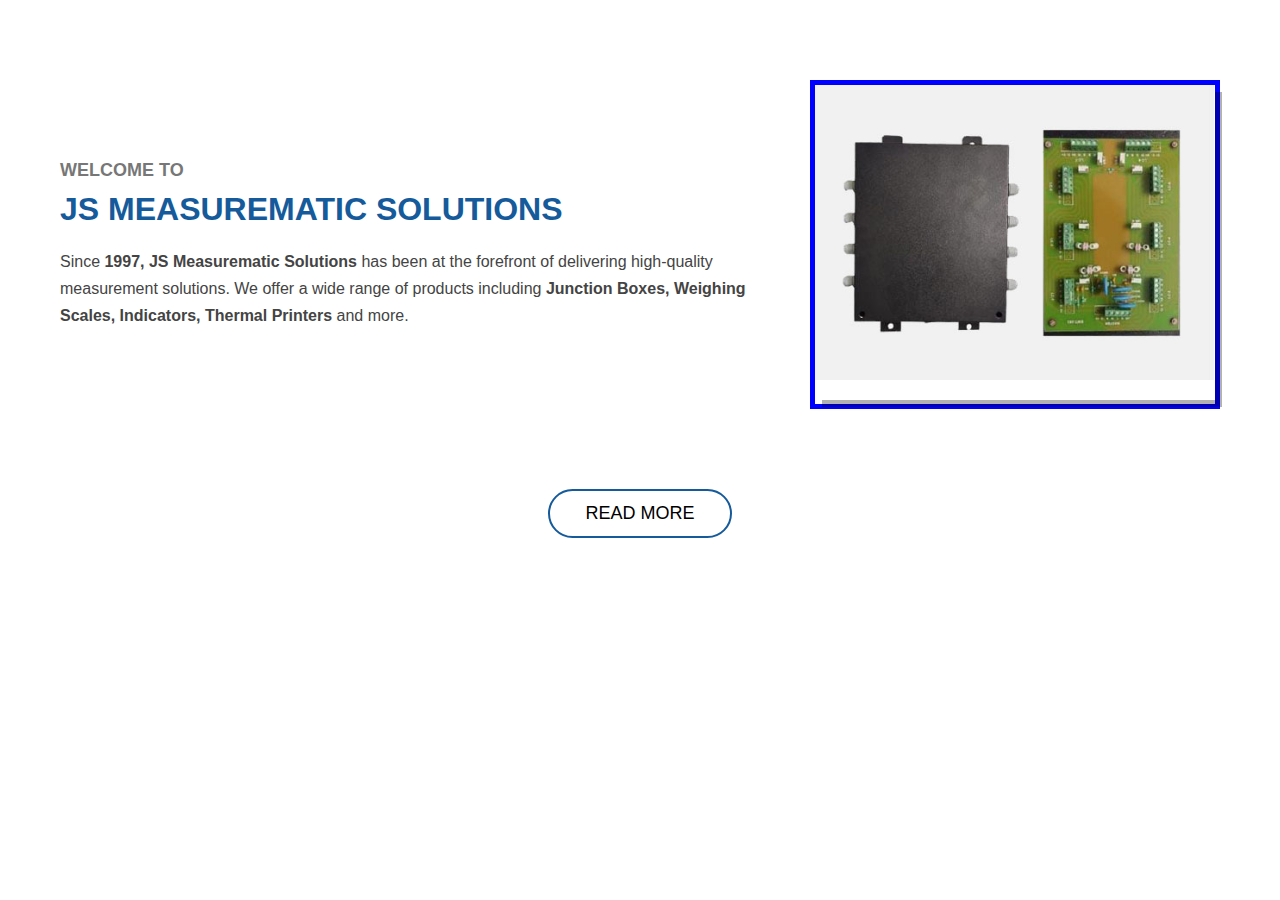
<file: about.html>
<!DOCTYPE html>
<html lang="en">
<head>
    <meta charset="UTF-8">
    <meta name="viewport" content="width=device-width, initial-scale=1.0">
    <title>about</title>
    <link rel="stylesheet" href="css/style.css">

</head>
<body>
     <section class="about-section">
        <div class="text-box">
            <h4>WELCOME TO</h4>
            <h1>JS MEASUREMATIC SOLUTIONS</h1>
            <p>
                Since <b>1997, JS Measurematic Solutions</b> has been at the forefront of delivering
                high-quality measurement solutions. We offer a wide range of products including
                <b>Junction Boxes, Weighing Scales, Indicators, Thermal Printers</b> and more.
            </p>
        </div>

        <div class="main-image">
            <img src="IMG/8b011ad5eefce481d4c29e5b6f547d0f.jpg" alt="Product Image">
        </div>
    </section>

    <button>READ MORE</button>

</body>
</html>
</file>
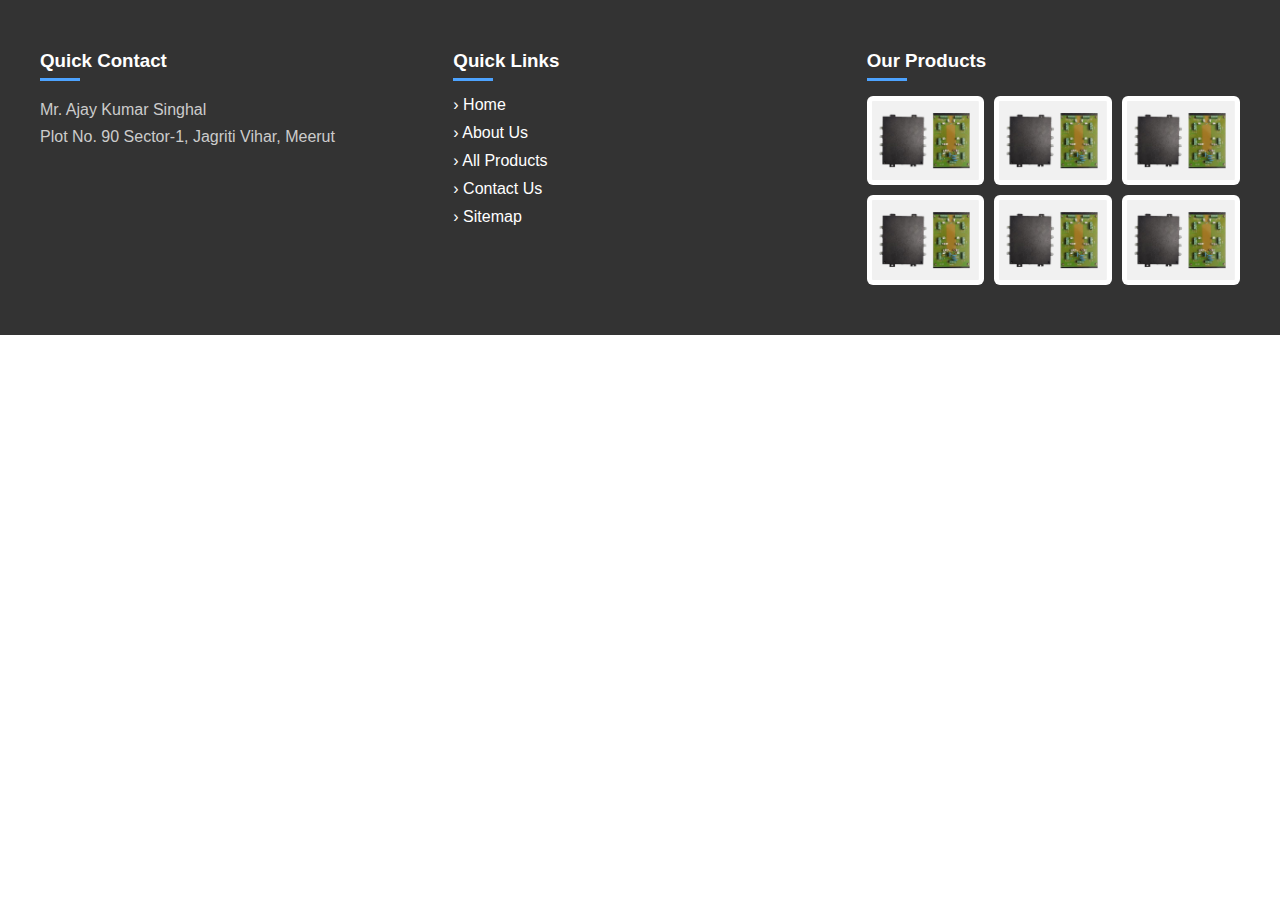
<file: cantact-section.html>
<!DOCTYPE html>
<html lang="en">
<head>
    <meta charset="UTF-8">
    <meta name="viewport" content="width=device-width, initial-scale=1.0">
    <title>cantact section</title>
    <link rel="stylesheet" href="css/style.css">
</head>
<body>
     <footer>
        <footer class="footer">
    <div class="footer-container">

        <!-- Quick Contact -->
        <div class="footer-box">
            <h3>Quick Contact</h3>
            <p><i class="fa fa-user"></i> Mr. Ajay Kumar Singhal</p>
            <p><i class="fa fa-map-marker"></i> Plot No. 90 Sector-1, Jagriti Vihar, Meerut</p>
        </div>

        <!-- Quick Links -->
        <div class="footer-box">
            <h3>Quick Links</h3>
            <ul>
                <li>› Home</li>
                <li>› About Us</li>
                <li>› All Products</li>
                <li>› Contact Us</li>
                <li>› Sitemap</li>
            </ul>
        </div>

        <!-- Products -->
        <div class="footer-box">
            <h3>Our Products</h3>
            <div class="footer-products">
                <img src="IMG/8b011ad5eefce481d4c29e5b6f547d0f.jpg">
                <img src="IMG/8b011ad5eefce481d4c29e5b6f547d0f.jpg">
                <img src="IMG/8b011ad5eefce481d4c29e5b6f547d0f.jpg">
                <img src="IMG/8b011ad5eefce481d4c29e5b6f547d0f.jpg">
                <img src="IMG/8b011ad5eefce481d4c29e5b6f547d0f.jpg">
                <img src="IMG/8b011ad5eefce481d4c29e5b6f547d0f.jpg">
               
               
            </div>
        </div>

    </div>
</footer>
</body>
</html>
</file>
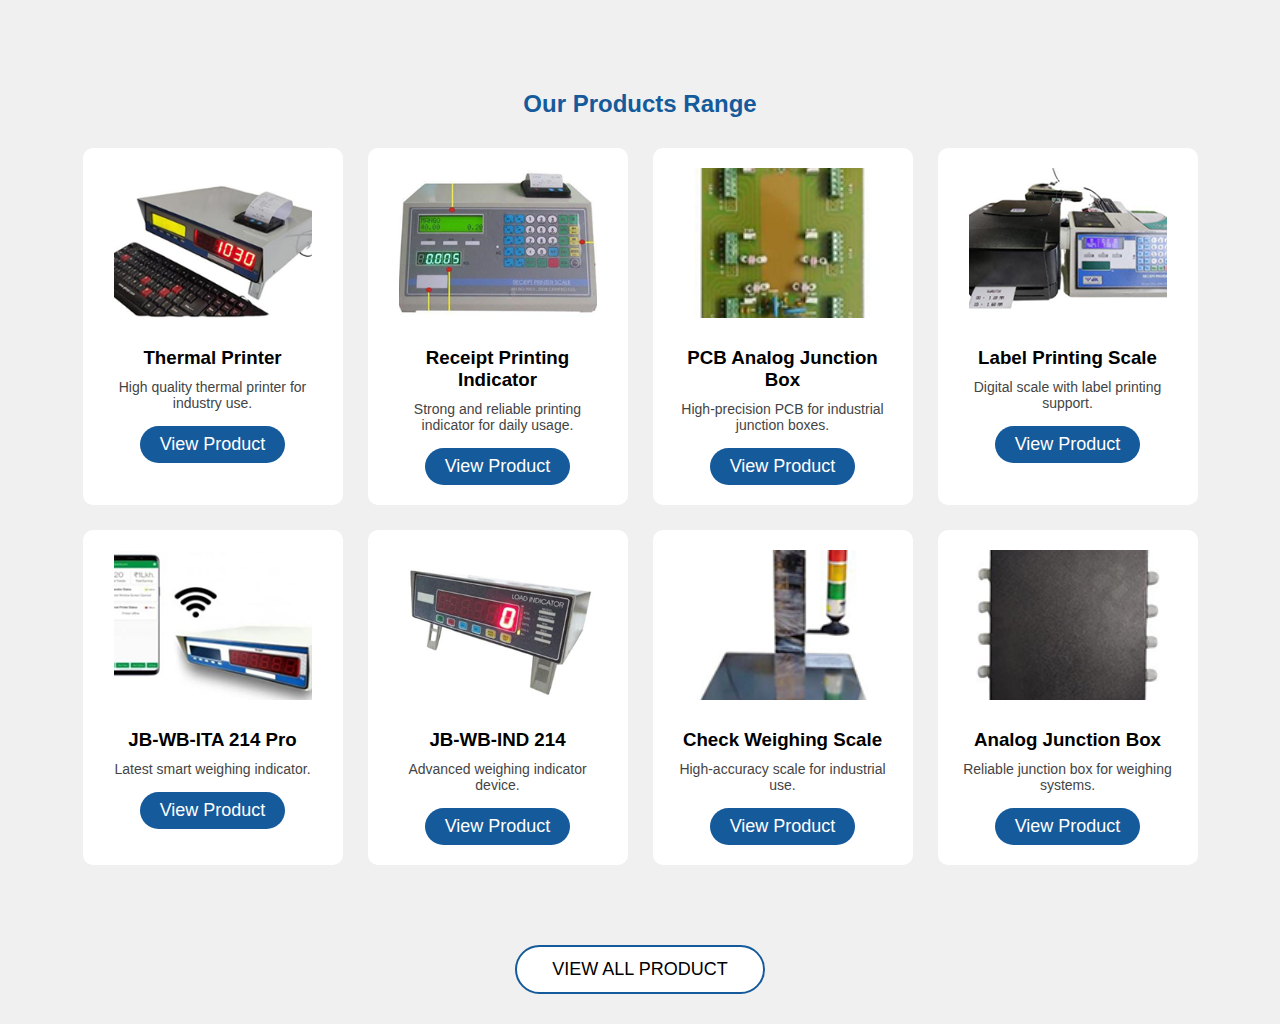
<file: our-product.html>
<!DOCTYPE html>
<html lang="en">
<head>
    <meta charset="UTF-8">
    <meta name="viewport" content="width=device-width, initial-scale=1.0">
    <title>our product</title>
    <link rel="stylesheet" href="css/style.css">

</head>
<body>
     <section class="product-section">
        <div class="container">
            <h2>Our Products Range</h2>

            <div class="product">

                <div class="card">
                    <img src="IMG/thermal-printer-u-1280552914477071653.png">
                    <h3>Thermal Printer</h3>
                    <p>High quality thermal printer for industry use.</p>
                    <a href="#" class="btn">View Product</a>
                </div>

                <div class="card">
                    <img src="IMG/receipt-printing-indicator-u-1280552814477071625.png">
                    <h3>Receipt Printing Indicator</h3>
                    <p>Strong and reliable printing indicator for daily usage.</p>
                    <a href="#" class="btn">View Product</a>
                </div>

                <div class="card">
                    <img src="IMG/pcb-of-analog-junction-box-u-1280552714477071603.png">
                    <h3>PCB Analog Junction Box</h3>
                    <p>High-precision PCB for industrial junction boxes.</p>
                    <a href="#" class="btn">View Product</a>
                </div>

                <div class="card">
                    <img src="IMG/label-printing-scale-u-1280552614477071540.png">
                    <h3>Label Printing Scale</h3>
                    <p>Digital scale with label printing support.</p>
                    <a href="#" class="btn">View Product</a>
                </div>

                <div class="card">
                    <img src="IMG/jb-wb-ita-214-pro-u-1280552514477071516.png">
                    <h3>JB-WB-ITA 214 Pro</h3>
                    <p>Latest smart weighing indicator.</p>
                    <a href="#" class="btn">View Product</a>
                </div>

                <div class="card">
                    <img src="IMG/jb-wb-ind-214-u-1280552314477071438.png">
                    <h3>JB-WB-IND 214</h3>
                    <p>Advanced weighing indicator device.</p>
                    <a href="#" class="btn">View Product</a>
                </div>

                <div class="card">
                    <img src="IMG/check-weighing-scale-u-1280552214477071417.png">
                    <h3>Check Weighing Scale</h3>
                    <p>High-accuracy scale for industrial use.</p>
                    <a href="#" class="btn">View Product</a>
                </div>

                <div class="card">
                    <img src="IMG/analog-junction-box-u-1280552114477071359.png">
                    <h3>Analog Junction Box</h3>
                    <p>Reliable junction box for weighing systems.</p>
                    <a href="#" class="btn">View Product</a>
                </div>
            </div>
        </div>
        <div class="all-product">
            <button>VIEW ALL PRODUCT</button>
        </div>
    </section>
</body>
</html>
</file>
<file: css/style.css>
:root {
     --primary-color: #155a9a;
     --primary-dark: #0e4170;
     --black: #000;
     --white: #fff;
     --light-gray: #f0f0f0;
     --text-gray: #444;
     --text-light: #777;
     --shadow-color: rgba(0, 0, 0, 0.1);
     --shadow-hover: rgba(0, 0, 0, 0.15);
 }


 * {
     margin: 0;
     padding: 0;
     box-sizing: border-box;
 }

 body {
     margin: 0;
     font-family: Arial, sans-serif;
     background: var(--white);
 }

 .logo-image {
     padding: 20px;
     margin-left: 10%;
 }

 .navbar {
     background-color: var(--primary-color);
     padding: 10px;
 }

 .nav-container {
     max-width: 1200px;
     margin: auto;
     display: flex;
     align-items: center;
     justify-content: space-between;
 }

 .menu {
     list-style: none;
     display: flex;
     gap: 20px;
 }

 .menu li a {
     color: var(--white);
     text-decoration: none;
     font-size: 18px;
     padding: 8px 18px;
     display: block;
     border-radius: 25px;
 }

 .menu li a:hover {
     background: var(--white);
     color: var(--primary-color);
 }

 .btn {
     background: var(--black);
     color: var(--white);
     padding: 10px 28px;
     border-radius: 25px;
     text-decoration: none;
     font-size: 18px;
 }

 .btn:hover {
     background: var(--primary-dark);
     color: var(--primary-color);
 }

 .homepage-img img {
     width: 100%;
 }

 .about-section {
     max-width: 1200px;
     margin: 60px auto;
     display: flex;
     justify-content: space-between;
     align-items: center;
     gap: 40px;
     padding: 20px;
 }

 .text-box h4 {
     color: var(--text-light);
     font-size: 18px;
 }

 .text-box h1 {
     color: var(--primary-color);
     font-size: 32px;
     font-weight: 800;
     margin: 10px 0 20px;
 }

 .text-box p {
     line-height: 1.7;
     font-size: 16px;
     color: var(--text-gray);
 }

 .main-image {
     border: 5px solid blue;
     
 }

 .main-image img {
     width: 400px;
     padding-bottom: 20px;
     box-shadow: 7px 7px 0 0 rgba(0, 0, 0, 0.3);
 }

 button {
     display: block;
     margin: 20px auto;
     padding: 12px 35px;
     border: 2px solid var(--primary-color);
     border-radius: 30px;
     font-size: 18px;
     background: var(--white);
     cursor: pointer;
     transition: 0.3s;

 }

 button:hover {
     background: var(--primary-color);
     color: var(--white);
 }

 .product-section {
     background: var(--light-gray);
     padding: 10px;
 }

 .container {
     max-width: 1200px;
     margin: 60px auto;
     padding: 20px;
 }

 h2 {
     text-align: center;
     margin-bottom: 30px;
     color: var(--primary-color);
 }

 .product {
     display: flex;
     flex-wrap: wrap;
     justify-content: center;
     gap: 25px;
 }

 .card {
     width: 260px;
     background: var(--white);
     padding: 20px;
     text-align: center;
     border-radius: 10px;
     overflow: hidden;
     position: relative;
 }

 .card img {
     width: 90%;
     height: 150px;
     object-fit: cover;
     margin-bottom: 15px;
     transition: transform 0.4s ease-in-out;
 }

 .card:hover img {
     transform: scale(1.2) rotate(3deg);
 }


 .card h3 {
     margin: 10px 0;
 }

 .card p {
     font-size: 14px;
     color: var(--text-gray);
     margin-bottom: 15px;
 }

 .card .btn {
     background: var(--primary-color);
     color: var(--white);
     padding: 8px 20px;
     border-radius: 20px;
     text-decoration: none;
     display: inline-block;
 }

 .card .btn:hover {
     background: var(--primary-dark);
 }


 .inquiry-section {
     background: var(--white);
     padding: 50px 0;
 }
 .inquiry-section::after{
    content: '';
    width: 100px;
    height: 4px;
    background-color: #fff6;
    position: absolute;
    bottom: -16px;
    left: 46%;
 }

 .inquiry-section h2 {
     text-align: center;
     color: #555555;
     margin-bottom: 30px;
 }
 

 .inquiry-container {
     max-width: 900px;
     margin: auto;
 }

 .input-box {
     width: 100%;
     padding: 15px;
     border: 1px solid #ccc;
     border-radius: 5px;
     margin-bottom: 20px;
     font-size: 16px;
 }

 .row {
     display: flex;
     gap: 20px;
 }

 .full {
     width: 100%;
 }

 .btn-center {
     text-align: center;
 }

 .submit-btn {
     background: var(--primary-color);
     color: var(--white);
     padding: 15px 40px;
     border: none;
     border-radius: 30px;
     font-size: 18px;
     cursor: pointer;
 }

 .submit-btn:hover {
     background: var(--primary-dark);
 }

 .whyus {
     background-image: url(https://cdn.d4tcdn.com/staticdt/catalog/temp_9/sect-bg.jpg);
     padding: 40px 0;
 }

 .whyus-heading {
     text-align: center;
     position: relative;
     color: #3582d0;
     font-size: 25px;
     padding: 0 !important;
 }

 .whyus-heading::after {
     content: '';
     width: 100px;
     height: 4px;
     background-color: #fff6;
     position: absolute;
     bottom: -16px;
     left: 46%;
 }

 .whyus .items {
     width: 31%;
     max-height: auto;
     background-color: #ffffff1a;
     border: 1px solid #676767;
     color: #ccc;
     padding: 20px;
     text-align: center;
     border-radius: 10px;
     transition: 0.3s ease-in-out;

 }

 .whyus .icon {
     font-size: 40px;
 }

 .whyus h2 {
     padding: 15px 0;
 }

 .whyus p {
     font-size: 15px;
     line-height: 25px;

 }

 .whyus-items {
     display: flex;
     align-items: center;
     justify-content: center;
     gap: 35px;
     margin-top: 50px;
 }

 .whyus .items:hover {
     background-color: #fff;
     border-radius: 30px;
     color: #333;
 }

 .whyus .items:hover .whyus-title {
     color: var(--primary-color);
 }

 
.input-box,
#phone {
    width: 100%;
    padding: 15px;
    border: 1px solid #ccc;
    border-radius: 6px;
    font-size: 16px;
}

.phone-box {
    width: 100%;
}

.submit-btn {
    background: var(--primary-color);
    color: #fff;
    padding: 14px 45px;
    border-radius: 30px;
    border: none;
    font-size: 18px;
    cursor: pointer;
}

.submit-btn:hover {
    background: var(--primary-dark);
}
.footer {
    background: #333;
    color: #fff;
    padding: 50px 0;
}

.footer-container {
    max-width: 1200px;
    margin: auto;
    display: flex;
    gap: 40px;
}

.footer-box {
    width: 33%;
}

.footer-box h3 {
    margin-bottom: 15px;
    position: relative;
}

.footer-box h3::after {
    content: "";
    width: 40px;
    height: 3px;
    background: #4da3ff;
    display: block;
    margin-top: 6px;
}

.footer-box ul {
    list-style: none;
}
.footer-box p{
    line-height: 1.7;
    color: #ccc;
}

.footer-box ul li {
    margin-bottom: 10px;
    cursor: pointer;
}

.footer-products {
    display: grid;
    grid-template-columns: repeat(3, 1fr);
    gap: 10px;
}

.footer-products img {
    width: 100%;
    background: #fff;
    padding: 5px;
    border-radius: 6px;
}
</file>
